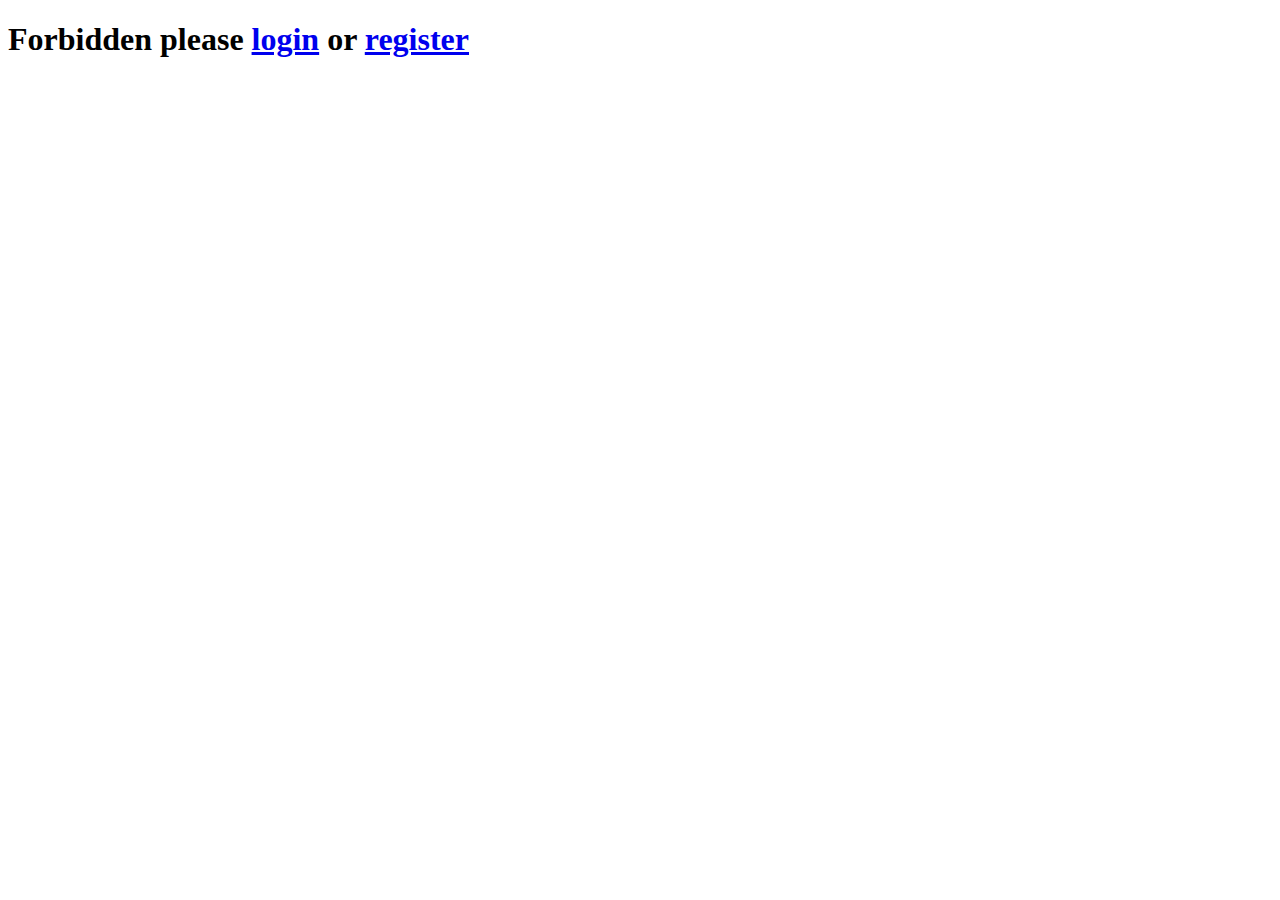
<file: dashboard.html>
<!DOCTYPE html>
<html lang="en">
<head>
    <meta charset="UTF-8">
    <meta name="viewport" content="width=device-width, initial-scale=1.0">
    
    <title>Dashboard</title>
    <link href="https://cdn.jsdelivr.net/npm/bootstrap@5.3.3/dist/css/bootstrap.min.css" rel="stylesheet" integrity="sha384-QWTKZyjpPEjISv5WaRU9OFeRpok6YctnYmDr5pNlyT2bRjXh0JMhjY6hW+ALEwIH" crossorigin="anonymous">
    <script src="https://cdn.jsdelivr.net/npm/bootstrap@5.3.3/dist/js/bootstrap.bundle.min.js" integrity="sha384-YvpcrYf0tY3lHB60NNkmXc5s9fDVZLESaAA55NDzOxhy9GkcIdslK1eN7N6jIeHz" crossorigin="anonymous"></script>
    <link rel="stylesheet" href="css/styles.css">
    <script src="js/dashboard.js" defer></script>
</head>
<body>
    <nav class="navbar navbar-expand-lg ">
        <div class="container-fluid">
          <!-- Logo & Brand Name -->
          <a class="navbar-brand d-flex align-items-center" href="#">
            <img src="resources/images/logo2.jpg" alt="Logo" width="95" height="80" class="d-inline-block rounded-sm">
            <span style="font-size: 3rem;" class="ms-2 mt-1">Quiz<span style="color:palevioletred;">Whiz</span></span>
          </a>
      
          <!-- Navbar Toggler  -->
          <button class="navbar-toggler ms-auto" type="button" data-bs-toggle="collapse" data-bs-target="#navbarSupportedContent" aria-controls="navbarSupportedContent" aria-expanded="false" aria-label="Toggle navigation">
            <span class="navbar-toggler-icon"></span>
          </button>
      
         
          <div class="collapse navbar-collapse" id="navbarSupportedContent">

      
            <!-- Login Button -->
            <button type="button" class="btn text-light ms-3 custom-btn ms-auto mb-2 mb-lg-0" id="logout">Logout</button>
          </div>
        </div>
      </nav>


      <div class="container-fluid d-flex my-5">
        <div class="row w-100 ms-5">
          
          <!-- Left Section -->
          <div class="col-12 col-md-6 d-flex flex-column justify-content-center align-items-start mb-5  mb-md-0">
            <div class="about fw-bold ">
              <h1>Welcome Back</h1>
              <h1 id="user"></h1>
              <br>
              <h4 class="me-5  fw-bold">We offer one type of test designed to assess your proficiency in the field of mathematics, english and trivia</h4>
            </div>

          </div>
          
          <!-- Right Section (Image) -->
          <div class="col-12 col-md-6 d-flex justify-content-center">
            <div class="img1">
              <img src="resources/images/12.jpg" alt="Image" class="img-fluid rounded-lg w-100 mt-3">
            </div>
          </div>
      
        </div>
      </div>

      <div class=" w-100 ms-5 quizz ">

        <div class="d-flex row align-center">
            <img src="resources/images/calc.jpeg" alt="" class="w-75  ">
            <button type="submit" class="btn m-5 w-50 fw-bold custom-btn align-center ">
                <a class="fs-5 startQuiz" href="quiz.html"  data-file="questions">Start Quiz</a>
              </button>
        </div>
        <div class="d-flex row align-center">
            <img src="resources/images/english.bmp" alt="" class="w-75 ">
            <button type="submit" class="btn m-5 w-50  fw-bold custom-btn ">
                <a class="fs-5 startQuiz" href="quiz.html"  data-file="english">Start Quiz</a>
              </button>
        </div>
        <div class="d-flex row align-center">
            <img src="resources/images/trivia.bmp" alt="" class="w-75 row">
            <button type="submit" class="btn m-5 w-50  fw-bold custom-btn  ">
                <a class="fs-5 startQuiz" href="quiz.html"  data-file="trivia">Start Quiz</a>
              </button>
        </div>
    </div>
</body>
</html>
</file>
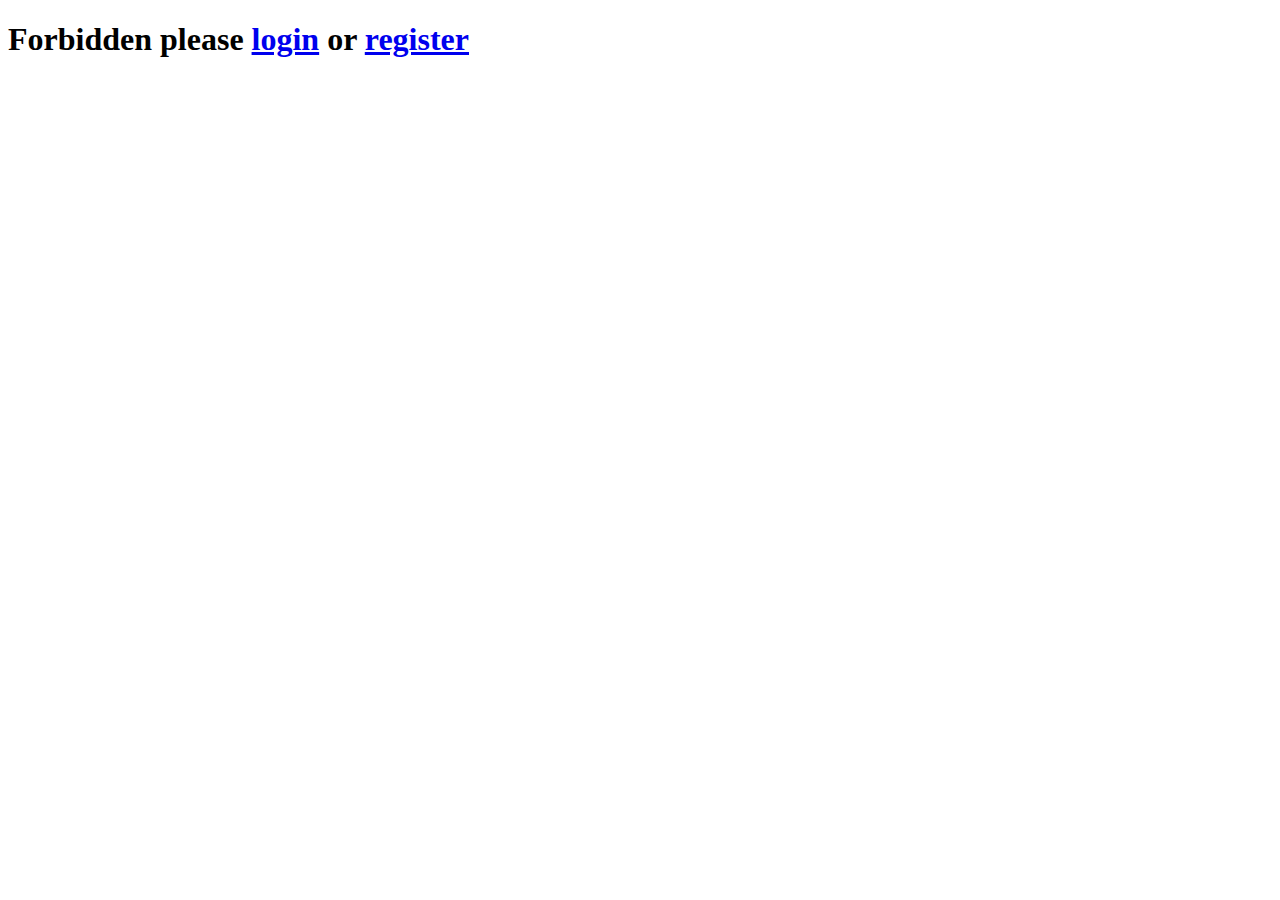
<file: forbidden.html>
<!DOCTYPE html>
<html lang="en">
<head>
    <meta charset="UTF-8">
    <meta name="viewport" content="width=device-width, initial-scale=1.0">
    <title>Document</title>
</head>
<body>
    <h1>Forbidden please <a href="login.html">login</a> or  <a href="register.html">register</a></h1>
</body>
</html>
</file>
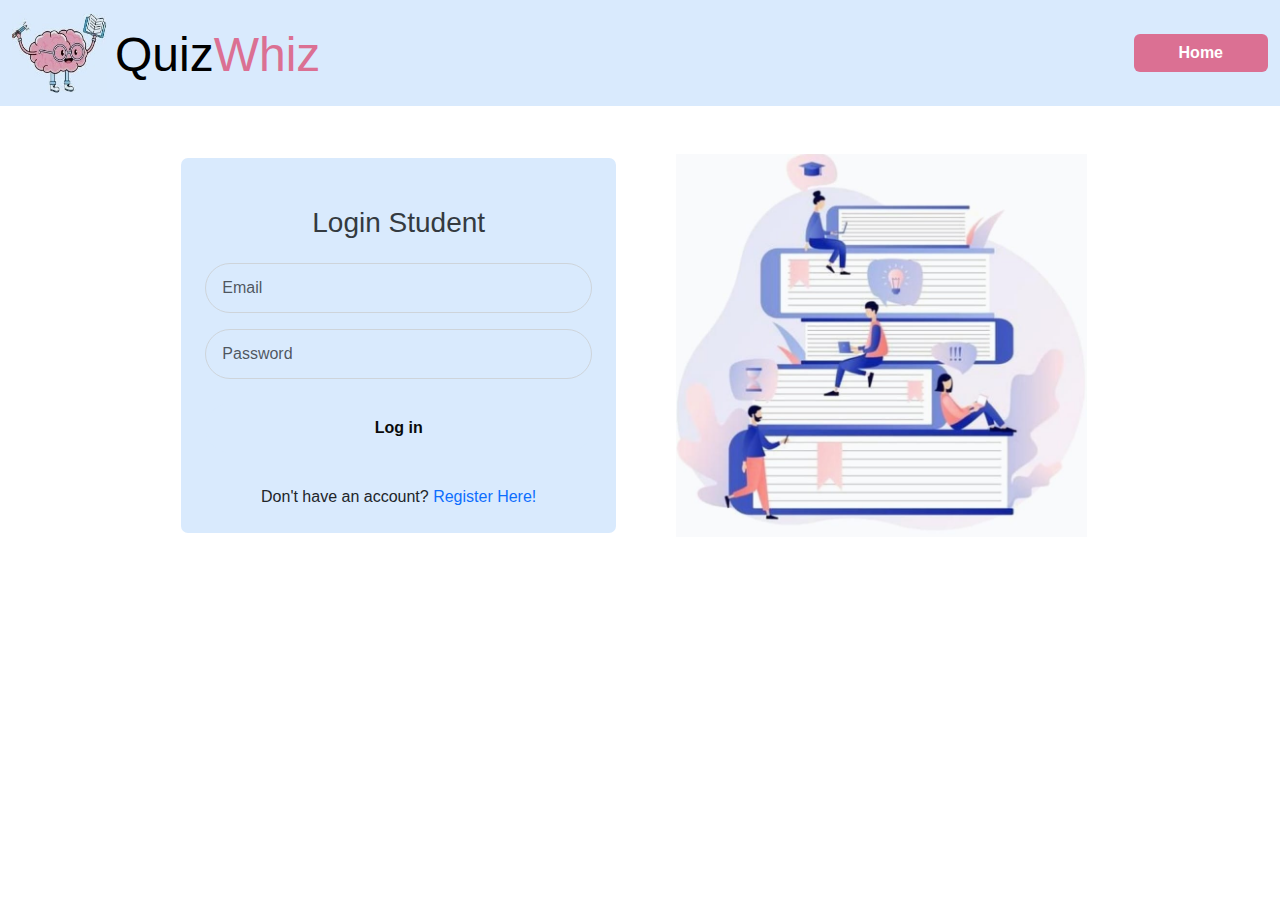
<file: login.html>
<!DOCTYPE html>
<html lang="en">
<head>
    <meta charset="UTF-8">
    <meta name="viewport" content="width=device-width, initial-scale=1.0">
    <title>Log in</title>
    <link href="https://cdn.jsdelivr.net/npm/bootstrap@5.3.3/dist/css/bootstrap.min.css" rel="stylesheet" integrity="sha384-QWTKZyjpPEjISv5WaRU9OFeRpok6YctnYmDr5pNlyT2bRjXh0JMhjY6hW+ALEwIH" crossorigin="anonymous">
    <script src="https://cdn.jsdelivr.net/npm/bootstrap@5.3.3/dist/js/bootstrap.bundle.min.js" integrity="sha384-YvpcrYf0tY3lHB60NNkmXc5s9fDVZLESaAA55NDzOxhy9GkcIdslK1eN7N6jIeHz" crossorigin="anonymous"></script>
    <script src="js/login.js" defer></script>
    <link rel="stylesheet" href="/css/login.css">
    <link rel="stylesheet" href="css/media.css">
    <link rel="stylesheet" href="css/styles.css">
</head>
 
<body>

    <nav class="navbar navbar-expand-lg ">
        <div class="container-fluid">
          <!-- Logo & Brand Name -->
          <a class="navbar-brand d-flex align-items-center" href="#">
            <img src="resources/images/logo2.jpg" alt="Logo" width="95" height="80" class="d-inline-block rounded-sm">
            <span style="font-size: 3rem;" class="ms-2 mt-1">Quiz<span style="color:palevioletred;">Whiz</span></span>
          </a>
      
          <!-- Navbar Toggler  -->
          <button class="navbar-toggler ms-auto" type="button" data-bs-toggle="collapse" data-bs-target="#navbarSupportedContent" aria-controls="navbarSupportedContent" aria-expanded="false" aria-label="Toggle navigation">
            <span class="navbar-toggler-icon"></span>
          </button>
      
         
          <div class="collapse navbar-collapse" id="navbarSupportedContent">
    
      
            <!-- Login Button -->
            <button type="button" class="btn text-light ms-3 custom-btn ms-auto mb-2 mb-lg-0"><a href="index.html">Home</a></button>
          </div>
        </div>
      </nav>
    
    <div class="row align-items-center justify-content-center gap-5 mt-5 signup-row">
        <div class="col-4 signup-body p-4">
            <h2 class="text-center mb-4 mt-4">Login Student</h2>

            <div class="mb-3">
                                    
                <input type="text" id="email" placeholder="Email" class="form-control">
                <div id="email-error" class="text-danger"></div>

            </div>

            <div class="mb-4">
                <input type="password" class="form-control" placeholder="Password" id="password">
                <div id="pass-error" class="text-danger"></div>

            </div>

            <button type="submit" class="btn btn-primary w-100 mb-3" id="startQuizBtn"><a>Log in</a></button>

            <div class="text-center mt-3">
                Don't have an account?
                <a href="register.html" class="text-decoration-none text-primary">Register Here!</a>
            </div>
        </div>
        <div class="col-4">
            <img src="resources/images/1212.jpg" alt="" class="w-100">
        </div>
    </div>
</body>
</html>
</file>
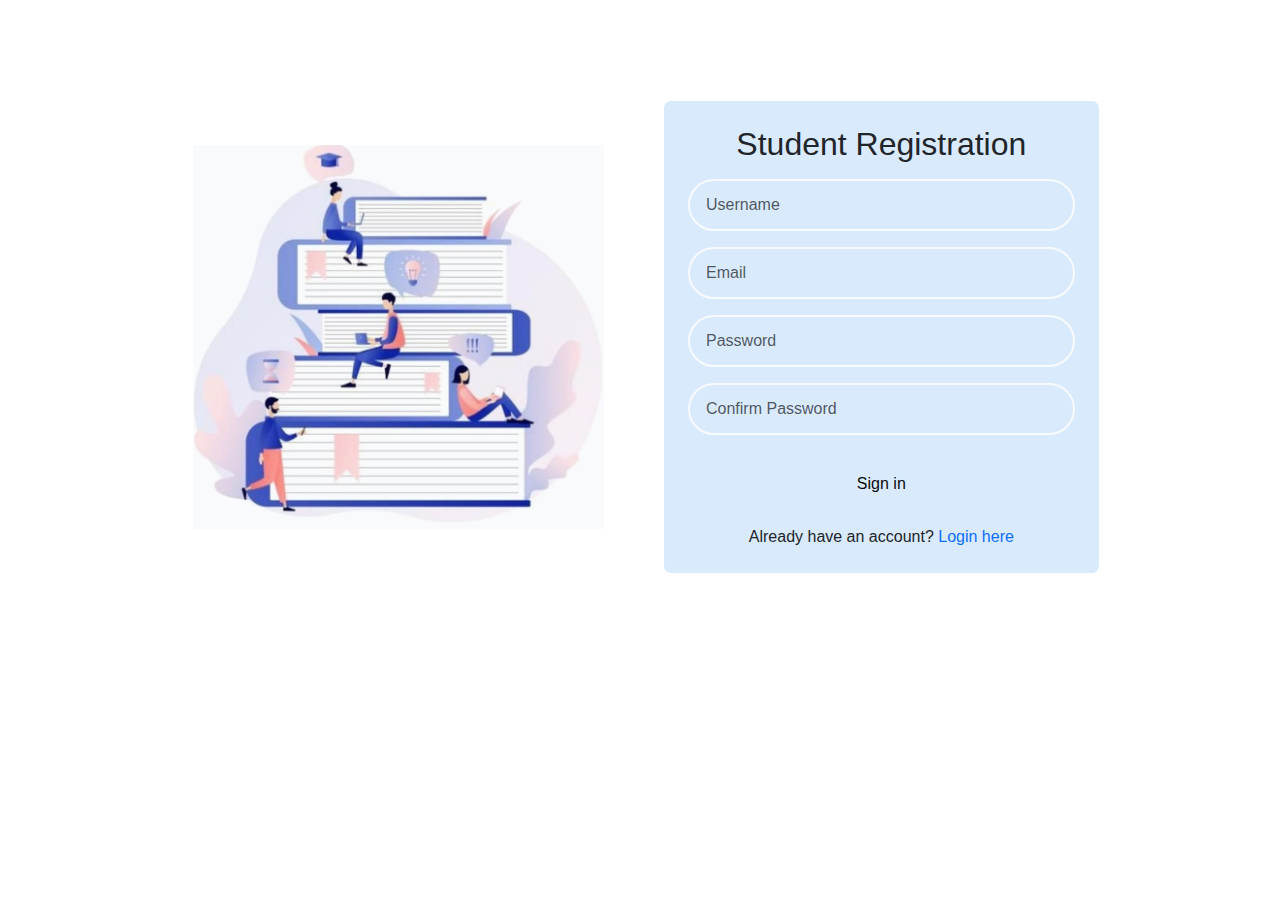
<file: register.html>
<!DOCTYPE html>
<html lang="en">
<head>
    <meta charset="UTF-8">
    <meta name="viewport" content="width=device-width, initial-scale=1.0">
    <link href="https://cdn.jsdelivr.net/npm/bootstrap@5.3.3/dist/css/bootstrap.min.css" rel="stylesheet" integrity="sha384-QWTKZyjpPEjISv5WaRU9OFeRpok6YctnYmDr5pNlyT2bRjXh0JMhjY6hW+ALEwIH" crossorigin="anonymous">
    <title>Register</title>
    <script src="https://cdn.jsdelivr.net/npm/bootstrap@5.3.3/dist/js/bootstrap.bundle.min.js" integrity="sha384-YvpcrYf0tY3lHB60NNkmXc5s9fDVZLESaAA55NDzOxhy9GkcIdslK1eN7N6jIeHz" crossorigin="anonymous"></script>
    <script src="js/reg.js" defer></script>
    <link rel="stylesheet" href="css/register.css">
    <link rel="stylesheet" href="css/media.css">

</head>
<body>


<div class="row align-items-center justify-content-center gap-5 mt-4 reg-row">
    <div class="col-4 ">
        <img src="resources/images/1212.jpg" alt="" class="w-100">
    </div>

    <div class="col-4 reg-body p-4">
        <h2 class="text-center mb-3">Student Registration</h2>

        <form action="" id="form">
            <div class="mb-3">
                                
                <input id="full-name" type="text" placeholder="Username" class="form-control">
                <div id="name-error" class="text-danger"></div>
            </div>
    
            <div class="mb-3">
                                    
                <input id="email" type="text" placeholder="Email"class="form-control">
                <div id="email-error" class="text-danger"></div>
            </div>
    
            <div class="mb-3">
                                   
                <input id="password" type="password" placeholder="Password" class="form-control">
                <div id="pass-error" class="text-danger"></div>
            </div>
    
    
            <div class="mb-4">
                                    
                <input id="confirm-pass" type="password" placeholder="Confirm Password" class="form-control">
                <div id="confirm-pass-error" class="text-danger"></div>
            </div>
    
            <button id="submit" type="submit" class="btn btn-primary w-100 mb-3" class="button">Sign in</button>
        </form>


        
        <div class="text-center">
            <p class="mb-0">Already have an account? 
                <a href="login.html" class="text-decoration-none text-primary">Login here</a>
            </p>
        </div>
    </div>
</div>

</body>
</html>
</file>
<file: css/styles.css>
body {
  margin: 0;
  padding: 0;
  /* background-color: #F8FAFC;  */
  height: 100vh; 
  /* display: flex; */
  align-items: center; 
  justify-content: center;
  font-family: Arial, sans-serif; 
  direction: ltr; 
}
.bg{
  background-color:#BCCCDC ;
}
.bold {
  font-weight: 700;
}

.navbar {
    background-color: #D9EAFD;
}

a{
  text-decoration: none;
  color: white;
}

.about h1 {
  font-size: 6rem;
}

.card {
  box-shadow:  20rem rgba(134, 130, 130, 0.15); 
  border: hsl(from color h s l); 
  border-radius: 7px; 
  background-color:#D9EAFD; 
  justify-content: center;
}

.content1{
  display: flex;
}

.card-body {
  padding: 1rem; 
}
.form-label {
  font-weight: 500; 
  color: #090a0b; 
  margin-bottom: 0.5rem; 
}


input.form-control {
  border-radius: 4rem; 
  border: 1px solid #ced4da; 
  padding: 0.75rem 1rem; 
  font-size: 1rem; 
}


input.form-control:focus {
  border-color: #D9EAFD; 
  box-shadow: 0 0 0 0 10rem rgba(101, 149, 202, 0.25);
}


button a {
  border-color: #608ebf; 
  font-weight: bold; 
  padding: 1rem 2rem; 
  border-radius: 3rem;
  font-size: 1rem; 
  color: rgb(255, 255, 255); 
  width: 50%;
}

.text-center p {
  font-size: 1rem;
  color: #1f2021; 
  margin-bottom: 0; 
}


.form-label {
    font-weight: 500; 
    color: #090a0b; 
    margin-bottom: 0.5rem;
  
}

.form-control {
    border-radius: 4rem;
    border: 1px solid #D9EAFD; 
    padding: 0.75rem 1rem; 
    font-size: 1rem; 
}

h2 {
  font-size: 1.75rem;
  color: #343a40;
  text-align: center;
}

/* .btn-primary {
    color: #090a0b;
    padding: 0.75rem;
    background-color: #D9EAFD; 
    border-color: #D9EAFD;
    font-size: 1rem;
    border-radius: 0.375rem;
} */

  /* .btn-primary:hover {
      background-color: #c8cacc; 
      border-color: #D9EAFD;
  } */


.text-center {
    margin-top: 1.5rem;
}

h5{
    font-size: 1rem;
}
/* ----------- */

.carts{
padding: 20px;
display: flex;
justify-content: center;
}

.carts .cart {
  width: 50%;
  text-align: center;
  background-color:#D9EAFD;
  padding: 30px 20px;
  border-radius: 10px;
  box-shadow: 0px 5px 20px 0px #688eb9;
  align-items: center;
}
 
 .carts .cart h3 {
  color:#1c1e22;
  font-size: 24px;
  margin-bottom: 20px;
}
.carts .cart p {
  color: #505052;
  margin-bottom: 40px;
}

.carts .cart a {
  padding: 15px 20px;
  background-color: #BCCCDC;
  border: 1px solid #BCCCDC;
  color: #fff;
  border-radius: 5px;
  font-weight: 500;
  text-decoration: none;
  transition: 0.3s; 
}


/* --------- */
.video{
    display: flex;
    flex-direction: column;
    justify-content: center;
    align-items: center;
    margin-top: 100px;
    background-color: #D9EAFD;
    height: 500px;
    margin-right: 10px;
    margin-left: 10px;
    border-radius: 10px;
}
h3{
    text-align: center;
    padding: 40px;
}

/* ------------ */
.coll{
 
    background-color:#FFCDEA;

}

.left img {
  object-fit: cover; /* Ensures the image covers the space without distortion */
  /* max-width: 100%;  */
  
}
.right h4 {
  font-size: 40px;

}
.right p{
    font-size: 20px;
 
}

.right a {
    padding: 10px 20px;
    background-color: #F8FAFC;
    border: 1px solid #F8FAFC;
    color:#9AA6B2;
    border-radius: 5px;
    text-decoration: none;
    transition: 0.3s; 
    font-size: 20px;

}


/*  questions */

.question {
  color: #000000;
  text-align: center;
  display: flex;
  justify-content: space-between;

}


.btn.answer-btn {
  background-color: #D9EAFD;
  width: 40%;
  padding: 2rem 4rem;
  align-self: center;
  margin: 1% 2%;
  font-size: large;
}


.answer-btn:hover {
  background-color:#BCCCDC; 
  border-color: #dae6f3; 
  color: #000000;
}

.question-body{
  background-color: white;
  border-radius:20px;
  box-shadow: 20px 20px 20px 20px rgba(0, 0, 0, 0.3);
  padding: 1rem 3rem; 
}

.question-text  {
  
  flex-direction: column-reverse;
  font-size: 40px;
}


.next-btn {
  background-color: #dae6f3; 
  border-color: #dae6f3; 
  font-weight: bold; 
  padding: 1rem; 
  border-radius: 1rem;
  font-size: 1rem; 
  color: rgb(14, 14, 14);
   
}

.next-btn:hover {
  background-color:#BCCCDC; 
  border-color: #dae6f3; 
}

.result-question {
  background-color: #fff;
  padding: 0 1rem;
  display: grid;
grid-template-columns: 2fr 1fr 1fr ;
  align-items: center;
  border: solid;
}

.correct, .wrong {
  padding: 0.5rem 0.5rem;
  margin: 0.5rem 0.5rem;
  text-align: center;
}

.correct {
  background-color: #198754;
  color: rgb(255, 255, 255); 
}

.wrong {
 background-color:  #dc3545;
 color: rgb(255, 255, 255); 

}

.black{
  color: black;
}

.custom-btn{
  background-color:palevioletred;
  font-size: 1rem; 
  color: rgb(255, 255, 255); 
}
.custom-btn:hover{
  background-color:rgb(168, 162, 162);
}

/* foter */
#footer{
  background-color: var(--primary-color-2);
  padding-top: 60px ;
}
.email{

  text-align: center;
  color: var(--primary-color-3);
  font-weight: var(--font-weight);
  font-size: 2rem;
}
.social{
  display: flex;
  align-items: center;
  justify-content: center;

}
.social a{
  width: 45px;
  height: 45px;
  display: flex;
  align-items: center;
  justify-content: center;
  flex-direction: column;
  background-color:var(--primary-color-3);
  border-radius: 50%;
  margin: 20px ;
  color:var(--primary-color-2);
  text-decoration: none;
  font-size: 20px;
}
.social a:hover{
  transform: scale(1.3);
  transition: .3s;
 
}
.end {
  margin-top: 30px;
  position:relative;
 color:#fff;
 bottom: 30px;
 font-size: 14px;
 text-align: center;

}
.quizz{
  display: grid;
  grid-template-columns: 1fr 1fr 1fr;
  align-items: center;
  align-content: center;
}
</file>
<file: css/login.css>
body {
    margin: 0;
    padding: 6% 0;
    height: 100vh; 
    font-family: Arial, sans-serif; 
    direction: ltr; 
  }
  
/* .sungup{
  box-shadow:  20rem rgba(134, 130, 130, 0.15); 
  border: hsl(from color h s l); 
  border-radius: 7px; 
  background-color:#D9EAFD; 
  justify-content: center;
  width: 550px;
} */

/* .sungup-body {
  
  box-shadow:  20rem rgba(134, 130, 130, 0.15); 
  border: hsl(from color h s l); 
  border-radius: 7px; 
  background-color:#D9EAFD; 
  justify-content: center;
  width: 550px;
  margin-top: 90px;
  height: 400px;
  
} */

.signup-body {
  box-shadow:  20rem rgba(134, 130, 130, 0.15); 
  border: hsl(from color h s l); 
  border-radius: 7px; 
  background-color:#D9EAFD; 

}
input.form-control {
  border-radius: 4rem; 
  border: 2px solid #F8FAFC; 
  padding: 0.75rem 1rem; 
  font-size: 1rem; 
  background: transparent;
  
  
}
  
  
.btn-primary {
  color: #090a0b;
  padding: 0.75rem;
  background-color: #D9EAFD;
  border-color: #D9EAFD;
  font-size: 1rem;
  border-radius: 3rem;
}

.btn-primary:hover {
    background-color:#F8FAFC ; 
    color: #000000;
}
</file>
<file: css/media.css>
@media screen and (max-width: 380px) {
    .reg-body > h2 {
        font-size: 0.8rem;
        word-wrap: break-word
    }
}

@media screen and (max-width: 480px) {
    .signup-row, .reg-row {
        flex-direction: column;
    }

    .signup-row > :nth-child(2) {
        display: none;
    }

    .reg-row > :nth-child(1) {
        display: none;
    }

    .reg-body > h2 {
        font-size: 1.2rem;
    }
}
@media screen and (max-width: 700px) {
    .signup-row, .reg-row {
        flex-direction: column;
    }
}
</file>
<file: css/register.css>
body {
    margin: 0;
    padding: 6% 0;
    height: 100vh; 
    font-family: Arial, sans-serif; 
    direction: ltr; 
  }

.reg-body {
    box-shadow:  20rem rgba(134, 130, 130, 0.15); 
    border: hsl(from color h s l); 
    border-radius: 7px; 
    background-color:#D9EAFD; 
}

input.form-control {
    border-radius: 4rem; 
    border: 2px solid #F8FAFC; 
    padding: 0.75rem 1rem; 
    font-size: 1rem; 
    background: transparent;
    
    
  }

.btn-primary {
    color: #090a0b;
    padding: 0.75rem;
    background-color: #D9EAFD; 
    border-color: #D9EAFD;
    font-size: 1rem;
    border-radius: 3rem;
} 

.btn-primary:hover {
    background-color:#F8FAFC ; 
    color: #000000;
}


input.form-control:focus {
    border-color: #D9EAFD; 
    box-shadow: 0 0 0 0 10rem rgba(101, 149, 202, 0.25);
}
</file>
